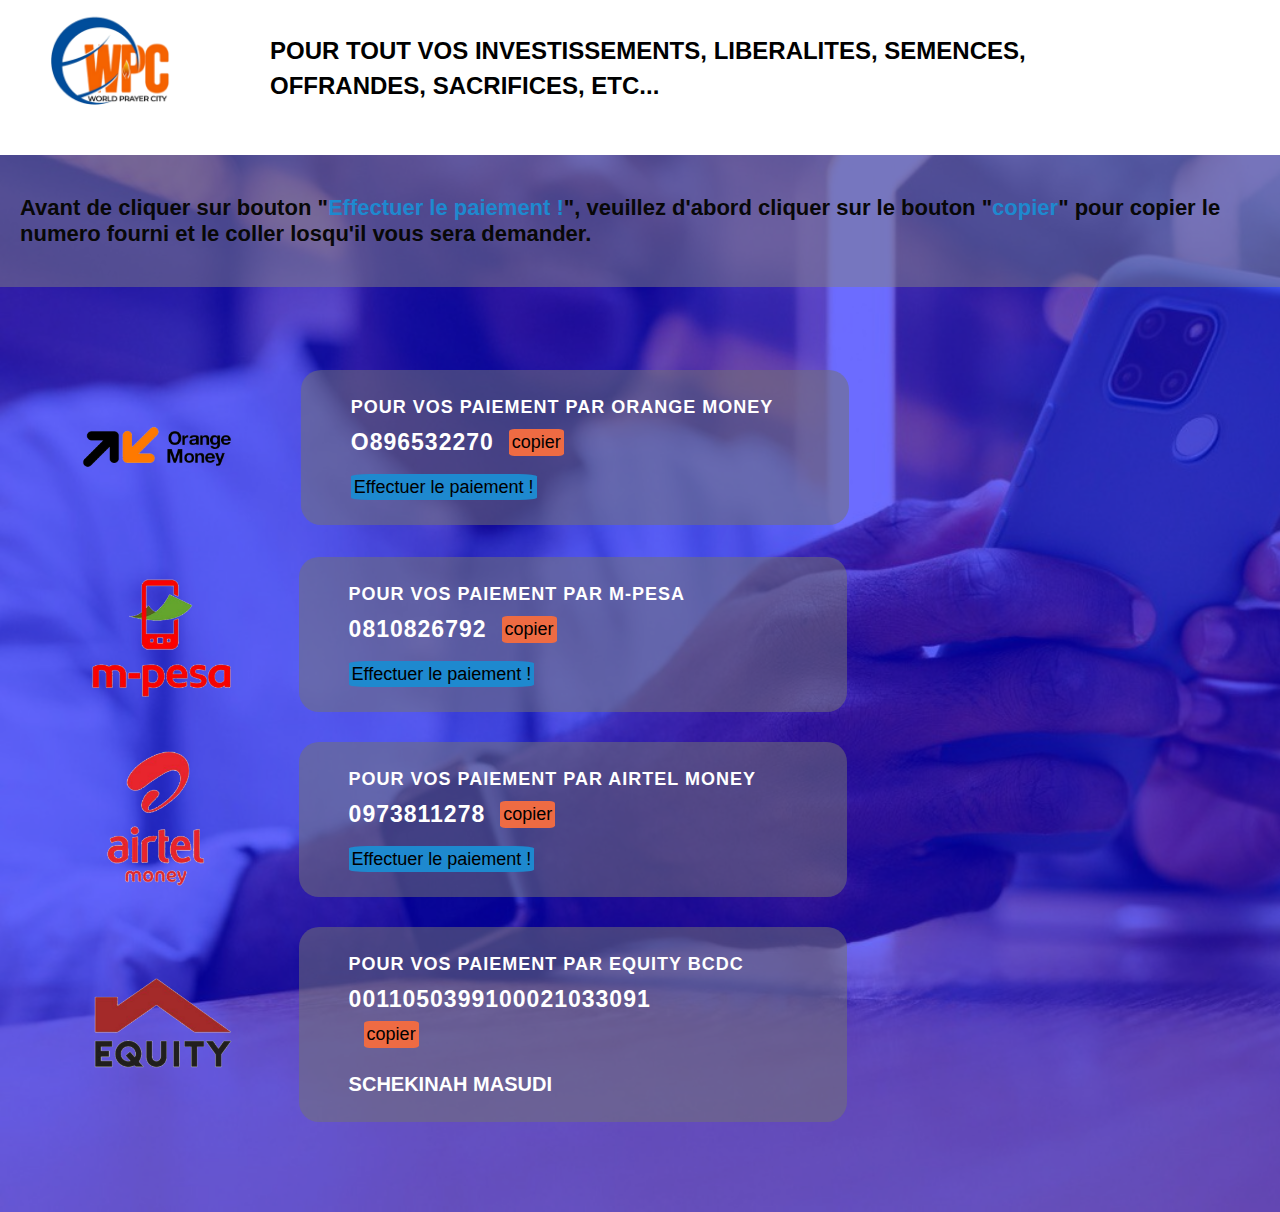
<file: index.html>
<!DOCTYPE html>
<html lang="fr">
<head>
    <meta charset="UTF-8">
    <meta name="viewport" content="width=device-width, initial-scale=1.0">
    <title>CPM-OFFRANDES</title>
    <link rel="stylesheet" href="index.css">  
    <link rel="icon" href="logo.png" type="image/x-icon">
</head>
<body>
    <header>
        <img src="logo.png" alt=""> 
        <div  class="deux"> 
            <h2>POUR TOUT VOS INVESTISSEMENTS, LIBERALITES, SEMENCES, OFFRANDES, SACRIFICES, ETC...</h2>
        </div>
    </header> 
 
    <section class="un"> 
        <div class="uno" >  
            <h4> Avant de cliquer sur bouton "<span  >Effectuer le paiement !</span>", veuillez d'abord cliquer sur le bouton "<span >copier</span>" pour copier le numero fourni et le coller losqu'il vous sera demander.</h4>

            <div class="premier">
                <img src="orange.png" alt=""> 
                <div class="nom"> 
                    <h2>POUR VOS PAIEMENT PAR ORANGE MONEY</h2> 
                    <div style="display: flex;align-items: center;margin-bottom:10px;">
                        <P class="numero"><strong>O896532270</strong></P>
                        <button class="bouton" onclick="functionOM()">copier</button>
                    </div>
                    <a href="tel:*144#">Effectuer le paiement !</a>
                </div>
            </div>
             
            <div class="deuxieme">
                <img src="mpesa.png" alt=""> 
                <div class="nom"> 
                    <h2>POUR VOS PAIEMENT PAR M-PESA</h2> 
                    <div style="display: flex;align-items: center;margin-bottom:10px;">
                        <P class="numero"><strong>0810826792</strong></P>
                        <button class="bouton" onclick="functionOM()">copier</button>
                    </div>
                    <a href="tel:*1122#">Effectuer le paiement !</a>
                    
                </div> 
            </div>
             
            <div class="deuxieme">
                <img src="airtel.png" alt="">  
                <div class="nom"> 
                    <h2>POUR VOS PAIEMENT PAR AIRTEL MONEY</h2> 
                    <div style="display: flex;align-items: center;margin-bottom:10px;">
                        <P class="numero" ><strong>0973811278 </strong></P>
                        <button class="bouton" onclick="functionOM()">copier</button>
                    </div>
                    <a href="tel:*501#">Effectuer le paiement !</a>
                    
                </div> 
            </div>

            <div class="quatrieme">
                <img src="equity.png" alt="">  
                <div class="nom"> 
                    <h2>POUR VOS PAIEMENT PAR EQUITY BCDC </h2> 
                    <div  >
                        <P class="numero"><strong>0011050399100021033091 </strong></P>
                        <button class="bouton" onclick="functionOM()">copier</button>
                        <h3>SCHEKINAH MASUDI</h3>
                    </div>
                    
                </div> 

            </div>
        </div>
    </section>


    <script>
        const functionOM = () => {
            let copyText = document.querySelector(".numero") 
            let range = document.createRange();
            range.selectNode(copyText)

            window.getSelection().removeAllRanges();
            window.getSelection().addRange(range);

            try{ 
                let successful = document.execCommand("copy")
                let msg = successful ? "numéro copié avec succès !" : "Echec de la copie"
                alert(msg)
            } catch(err){
                alert("Erreur !!")
            }

            window.getSelection().removeAllRanges();
        }
    </script>


</body>
</html>
</file>
<file: index.css>
* {
    margin: 0px; 
    padding: 0px;
}

header{
    width: 100%; 
    height: 15vh;
    display: flex;
    align-items: center;
    background-color: white;


}
header  img{
    width: 200px;
    margin: 0px 200px 0px 100px;
    
}
header .deux h2{
    font-family: Arial, Helvetica, sans-serif;
    font-size: 33px;
    width: 80%;
    line-height: 50px;

 
}
 
 .un{
    background: url(bg1.jpg);
    width: 100%;
    height: 100%; 
    background-size: cover;
}
.uno{
    background-color: rgba(0, 0, 255, 0.575); 
    height: 100%;

}   
.uno h4{  
    font-size:34px; 
    font-family: Arial, Helvetica, sans-serif;
    padding-top:40px;
    background-color: rgba(128, 128, 128, 0.507);
    padding-bottom: 40px;  
    padding-left: 20px;
    color: rgb(8, 8, 8)
}
.uno h4 span{  
    color: rgb(30, 137, 207); 
}
.uno .premier{
    display: flex;
    align-items: center;
    padding-top: 100px;

 }
 
.uno .premier img{
    width: 260px;
    margin-left: 6%;
    margin-right: 5%;
}
.uno .premier .nom{
    background-color: rgba(114, 114, 114, 0.534);
    padding: 20px 150px;
    border-radius: 20px;
    line-height: 50px;
    width: 35%;
}
.uno .premier .nom h2 {
    font-size: 30px;
    font-family: Arial, Helvetica, sans-serif;
    letter-spacing: 2px;
    color: white;

}
.uno .premier .nom p{
    font-family: Arial, Helvetica, sans-serif;
    font-size: 35px;
    letter-spacing: 2px;
    color: white;

} 
.bouton{
    margin-left: 40px;
    font-size: 28px;
    background-color: rgb(238, 107, 67);
    padding: 3px;
    border: none;
    border-radius: 10%; 
    cursor: pointer;

}
.uno .deuxieme{
    display: flex;
    align-items: center;
    padding-top: 30px;

 }
 
.uno .deuxieme img{
    width: 230px;
    margin-left: 7%;
    margin-right: 5%;
}
.uno .deuxieme .nom{
    background-color: rgba(114, 114, 114, 0.534);
    padding: 20px 150px;
    border-radius: 20px;
    line-height: 50px;
    width: 35%;
}
.uno .deuxieme .nom h2 {
    font-size: 30px;
    font-family: Arial, Helvetica, sans-serif;
    letter-spacing: 2px;
    color: white;

}
.uno .deuxieme .nom p{
    font-family: Arial, Helvetica, sans-serif;
    font-size: 35px;
    letter-spacing: 2px;
    color: white;

} 
.uno .troisieme{
    display: flex;
    align-items: center;
    padding-top: 30px;

 }
 
.uno .troisieme img{
    width: 230px;
    margin-left: 7%;
    margin-right: 5%;
}
.uno .troisieme .nom{
    background-color: rgba(114, 114, 114, 0.534);
    padding: 20px 150px;
    border-radius: 20px;
    line-height: 50px;
    width: 35%;
}
.uno .troisieme .nom h2 {
    font-size: 30px;
    font-family: Arial, Helvetica, sans-serif;
    letter-spacing: 2px;
    color: white;

}
.uno .troisieme .nom p{
    font-family: Arial, Helvetica, sans-serif;
    font-size: 35px;
    letter-spacing: 2px;
    color: white;

} 
.uno .quatrieme{
    display: flex;
    align-items: center;
    padding-top: 30px; 
    padding-bottom: 10vh;

 }
 
.uno .quatrieme img{
    width: 230px;
    margin-left: 7%;
    margin-right: 5%;
}
.uno .quatrieme .nom{
    background-color: rgba(114, 114, 114, 0.534);
    padding: 20px 150px;
    border-radius: 20px;
    line-height: 50px;
    width: 35%;
}
.uno .quatrieme .nom h2 {
    font-size: 30px;
    font-family: Arial, Helvetica, sans-serif;
    letter-spacing: 2px;
    color: white;

}
.uno .quatrieme .nom p{
    font-family: Arial, Helvetica, sans-serif;
    font-size: 35px;
    letter-spacing: 2px;
    color: white;

}
.uno .quatrieme .nom h3{
    font-size: 35px;
    font-family: Arial, Helvetica, sans-serif;
    color: white;
    margin-top: 20px;

}
.nom a{  
    font-size: 28px;
    background-color: rgb(30, 137, 207);
    padding: 3px;
    border: none;
    border-radius: 10%; 
    font-family: Arial, Helvetica, sans-serif;
    cursor: pointer;
    text-decoration: none; 
    color: black;
    

}


 
@media screen and (max-width: 1500px) { 
    header  img{
        width: 120px;
        margin: 0px 100px 0px 50px;
        
    }
    header .deux h2{ 
        font-size: 24px;
        width: 80%;
        line-height: 35px;
    
     
    }   
    .uno h4{ 
        margin-top: 20px;
        font-size: 22px; 
        font-family: Arial, Helvetica, sans-serif;
        padding-top:40px;
        background-color: rgba(128, 128, 128, 0.507);
        padding-bottom: 40px;  
        padding-left: 20px;
        color: rgb(8, 8, 8)
    }
    .uno h4 span{  
        color: rgb(30, 137, 207); 
    }
    .uno .premier{ 
        padding-top: 80px;
    
    }
     
    .uno .premier img{
        width: 160px;
        margin-left: 6%;
        margin-right: 5%;
    }
    .uno .premier .nom{ 
        padding: 20px  50px;
        border-radius: 20px;
        line-height: 35px;
        width: 35%;
    }
    .uno .premier .nom h2 {
        font-size: 18px; 
        letter-spacing: 1px; 
    
    }
    .uno .premier .nom p{ 
        font-size: 23px;
        letter-spacing: 1px; 
    
    } 
    .bouton{
        margin-left: 15px;
        font-size: 18px;
        background-color: rgb(238, 107, 67);
        padding: 3px;
        border: none;
        border-radius: 10%;
    
    }
    .uno .deuxieme{ 
        padding-top: 30px;
    
     }
     
    .uno .deuxieme img{
        width: 145px;
        margin-left: 7%;
        margin-right: 5%;
    }
    .uno .deuxieme .nom{ 
        padding: 20px  50px;
        border-radius: 20px;
        line-height: 35px;
        width: 35%;
    }
    .uno .deuxieme .nom h2 {
        font-size: 18px; 
        letter-spacing: 1px; 
    
    }
    .uno .deuxieme .nom p{ 
        font-size: 23px;
        letter-spacing: 1px; 
    
    } 
     
    .uno .quatrieme{ 
        padding-top: 30px;  
    
     }
     
    .uno .quatrieme img{
        width: 145px;
        margin-left: 7%;
        margin-right: 5%;
    }
    .uno .quatrieme .nom{ 
        padding: 20px 50px;
        border-radius: 20px;
        line-height: 35px; 
    }
    .uno .quatrieme .nom h2 {
        font-size: 18px; 
        letter-spacing: 1px; 
    
    }
    .uno .quatrieme .nom p{ 
        font-size: 23px;
        letter-spacing: 1px; 
    
    }
    .uno .quatrieme .nom h3{
        font-size: 20px; 
        margin-top: 15px;
    
    } 
    .nom a{  
        font-size: 18px;
        background-color: rgb(30, 137, 207);
        padding: 3px;
        border: none;
        border-radius: 10%; 
        font-family: Arial, Helvetica, sans-serif;
        cursor: pointer;
        text-decoration: none; 
        color: black;
        
    
    }
    }
  
    @media screen and (max-width: 1000px) { 
        .un{ 
            background-position-x:  50%;
       }
        header  img{
            width: 90px;
            margin: 0px 60px 0px 30px;
            
        }
        header .deux h2{ 
            font-size: 20px;
            width: 80%;
            line-height: 25px;
        
         
        }  
        .uno h4{ 
            font-size: 20px; 
            font-family: Arial, Helvetica, sans-serif;
            padding-top:30px;
            background-color: rgba(128, 128, 128, 0.507);
            padding-bottom: 20px;  
            padding-left: 20px;
            color: rgb(8, 8, 8)
        }
        .uno h4 span{  
            color: rgb(30, 137, 207); 
        }
        .uno .premier{ 
            padding-top: 80px;
        
        }
         
        .uno .premier img{
            width: 145px;
            margin-left: 6%;
            margin-right: 5%;
        }
        .uno .premier .nom{ 
            padding: 20px  30px;
            border-radius: 20px;
            line-height: 35px;
            width: 55%;
        }
        .uno .premier .nom h2 {
            font-size: 17px; 
            letter-spacing: 1px; 
        
        }
        .uno .premier .nom p{ 
            font-size:20px;
            letter-spacing: 1px; 
        
        } 
        .uno .deuxieme{ 
            padding-top: 10px;
        
         }
         
        .uno .deuxieme img{
            width: 135px;
            margin-left: 7%;
            margin-right: 5%;
        }
        .uno .deuxieme .nom{ 
            padding: 20px  30px;
            border-radius: 20px;
            line-height: 35px;
            width: 55%;
        }
        .uno .deuxieme .nom h2 {
            font-size: 17px; 
            letter-spacing: 1px; 
        
        }
        .uno .deuxieme .nom p{ 
            font-size: 20px;
            letter-spacing: 1px; 
        
        } 
         
        .uno .quatrieme{ 
            padding-top: 10px;  
            padding-bottom: 20vh;
        
         }
         
        .uno .quatrieme img{
            width: 135px;
            margin-left: 7%;
            margin-right: 5%;
        }
        .uno .quatrieme .nom{ 
            padding: 20px 30px;
            border-radius: 20px;
            line-height: 35px;  
            width: 55%;
        }
        .uno .quatrieme .nom h2 {
            font-size: 17px; 
            letter-spacing: 1px; 
        
        }
        .uno .quatrieme .nom p{ 
            font-size: 20px;
            letter-spacing: 1px; 
        
        }
        .uno .quatrieme .nom h3{
            font-size: 20px; 
            margin-top: 10px;
        
        } 
        .nom a{  
            font-size: 18px;
            background-color: rgb(30, 137, 207);
            padding: 3px;
            border: none;
            border-radius: 10%; 
            font-family: Arial, Helvetica, sans-serif;
            cursor: pointer;
            text-decoration: none; 
            color: black;
            
        
        }
    }



 
@media screen and (max-width: 500px) { 
    .un{ 
        background-position-x:  60%;
   }
    header  img{
        width: 60px;
        margin: 0px 40px 0px 20px;
        
    }
    header .deux h2{ 
        font-size: 12px;
        width: 80%;
        line-height: 20px;
    
     
    }   
    .uno h4{ 
        font-size: 13px; 
        font-family: Arial, Helvetica, sans-serif;
        padding-top:30px;
        background-color: rgba(128, 128, 128, 0.507);
        padding-bottom: 20px;  
        padding-left: 20px;
        color: rgb(8, 8, 8)
    }
    .uno h4 span {  
        color: rgb(30, 137, 207); 
    } 
    .uno .premier{ 
        padding-top: 80px;
        width: 90%;
    
    }
     
    .uno .premier img{
        width: 60px;
        margin-left: 6%;
        margin-right: 5%;
    }
    .uno .premier .nom{ 
        padding: 15px  20px;
        border-radius: 10px;
        line-height: 20px;
        width: 60%;
    }
    .uno .premier .nom h2 {
        font-size: 10px; 
        letter-spacing: 1px; 
    
    }
    .uno .premier .nom p{ 
        font-size:15px;
        letter-spacing: 1px; 
        color: rgb(0, 0, 0);
    
    } 
    .bouton{
        margin-left: 10px;
        font-size: 12px;
        background-color: rgb(238, 107, 67);
        padding: 3px;
        border: none;
        border-radius: 10%;

    }
    .uno .deuxieme{ 
        padding-top: 30px;
        width: 90%;
    
     }
     
    .uno .deuxieme img{
        width: 55px;
        margin-left: 7%;
        margin-right: 5%;
    }
    .uno .deuxieme .nom{ 
        padding: 15px  20px;
        border-radius: 10px;
        line-height: 20px;
        width: 60%;
    }
    .uno .deuxieme .nom h2 {
        font-size: 10px; 
        letter-spacing: 1px; 
        
    }
    .uno .deuxieme .nom p{ 
        font-size: 15px;
        letter-spacing: 1px; 
        color: rgb(0, 0, 0);
    
    } 
     
    .uno .quatrieme{ 
        padding-top: 30px;  
        padding-bottom: 35vh;
        width: 90%;
    
     }
     
    .uno .quatrieme img{
        width: 55px;
        margin-left: 7%;
        margin-right: 5%;
    }
    .uno .quatrieme .nom{ 
        padding: 15px 20px;
        border-radius: 10px;
        line-height: 20px;  
        width: 60%;
    }
    .uno .quatrieme .nom h2 {
        font-size: 10px; 
        letter-spacing: 1px; 
    
    }
    .uno .quatrieme .nom p{ 
        font-size: 15px; 
        color: rgb(0, 0, 0);
        letter-spacing: -1px;
    }
    .uno .quatrieme .nom .boutonE{ 
        font-size: 12px;
        background-color: rgb(238, 107, 67);
        padding: 3px;
        border: none;
        border-radius: 10%;

    }
    .uno .quatrieme .nom h3{
        font-size: 13px; 
        margin-top: 7px;
    
    }  
    .nom a{  
        font-size: 12px;
        background-color: rgb(30, 137, 207);
        padding: 3px;
        border: none;
        border-radius: 10%; 
        font-family: Arial, Helvetica, sans-serif;
        cursor: pointer;
        text-decoration: none; 
        color: black;
        
    
    }
 }
</file>
